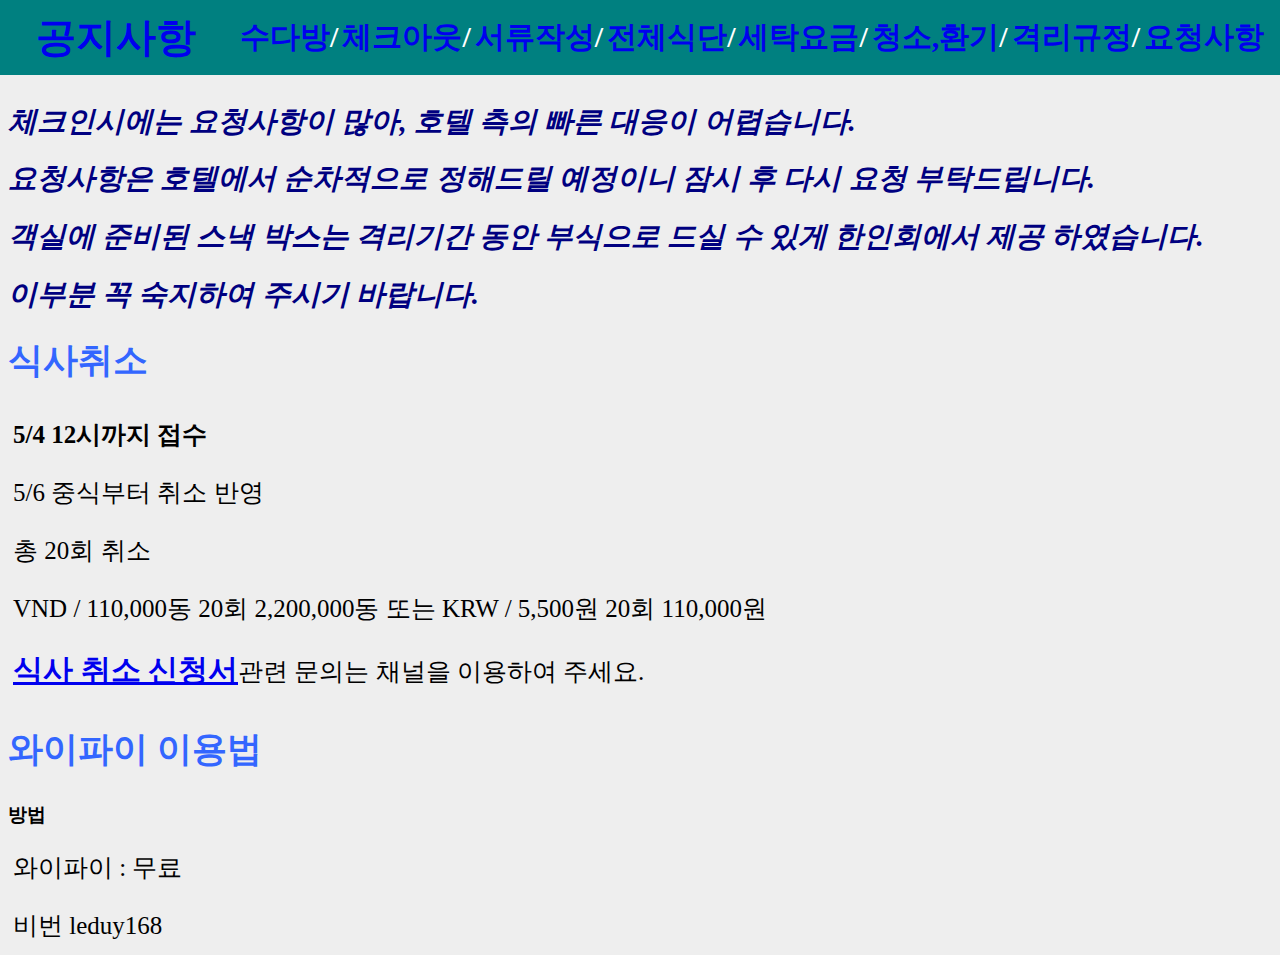
<file: index.html>
<!doctype html>
<head>
  <title>호치민 한인회 특별입국 공지사항</title>
  <meta charset="utf-8">
  <link rel="stylesheet" href="style.css" type="text/css">
</head>
<body>
<header>
<a href="index.html" title="홈으로 가기"><h1>공지사항</h1></a>
<nav>
  <span><a href="0.html" title="수다방 운영 안내입니다.">수다방</a></span><a>/</a>
  <span><a href="00.html" title="체크아웃관련 안내입니다.">체크아웃</a></span><a>/</a>
  <span><a href="1.html" title="퇴실시 제출할 서류의 작성법입니다.">서류작성</a></span><a>/</a>
  <span><a href="2.html" title="격리기간 제공 되는 식단입니다.">전체식단</a></span><a>/</a>
  <span><a href="3.html" title="추가 세탁물의 요금입니다.">세탁요금</a></span><a>/</a>
  <span><a href="4.html" title="청소, 환기 관련 안내입니다.">청소,환기</a></span><a>/</a>
  <span><a href="5.html" title="격리와 관련된 규정들에 대한 안내입니다.">격리규정</a></span><a>/</a>
  <span><a href="6.html" title="요청사항에 대한 안내입니다.">요청사항</a></span>
</nav>
</header>
<span style=" font: italic bold 1.8em/1em Georgia, serif; color:navy;">
<p>체크인시에는 요청사항이 많아, 호텔 측의 빠른 대응이 어렵습니다.</p>
<p>요청사항은 호텔에서 순차적으로 정해드릴 예정이니 잠시 후 다시 요청 부탁드립니다.</p>
<p>객실에 준비된 스낵 박스는 격리기간 동안 부식으로 드실 수 있게 한인회에서 제공 하였습니다.</p>
<p>이부분 꼭 숙지하여 주시기 바랍니다.</p>
</span>
<h2>식사취소</h2>
<li><strong>5/4 12시까지 접수</strong></li>
<li>5/6 중식부터 취소 반영</li>
<li>총 20회 취소 </li>
<li>VND / 110,000동 20회 2,200,000동 또는 KRW / 5,500원 20회 110,000원</li>
<li><a href ="https://forms.gle/tUqSuLqKf36mBwLU8"><strong><u>식사 취소 신청서</u></strong></a>관련 문의는 채널을 이용하여 주세요.</li>

<h2>와이파이 이용법</h2>
<h3>방법</h3>
<li>와이파이 : 무료</li>
<li>비번 leduy168</li>
</body>
</file>
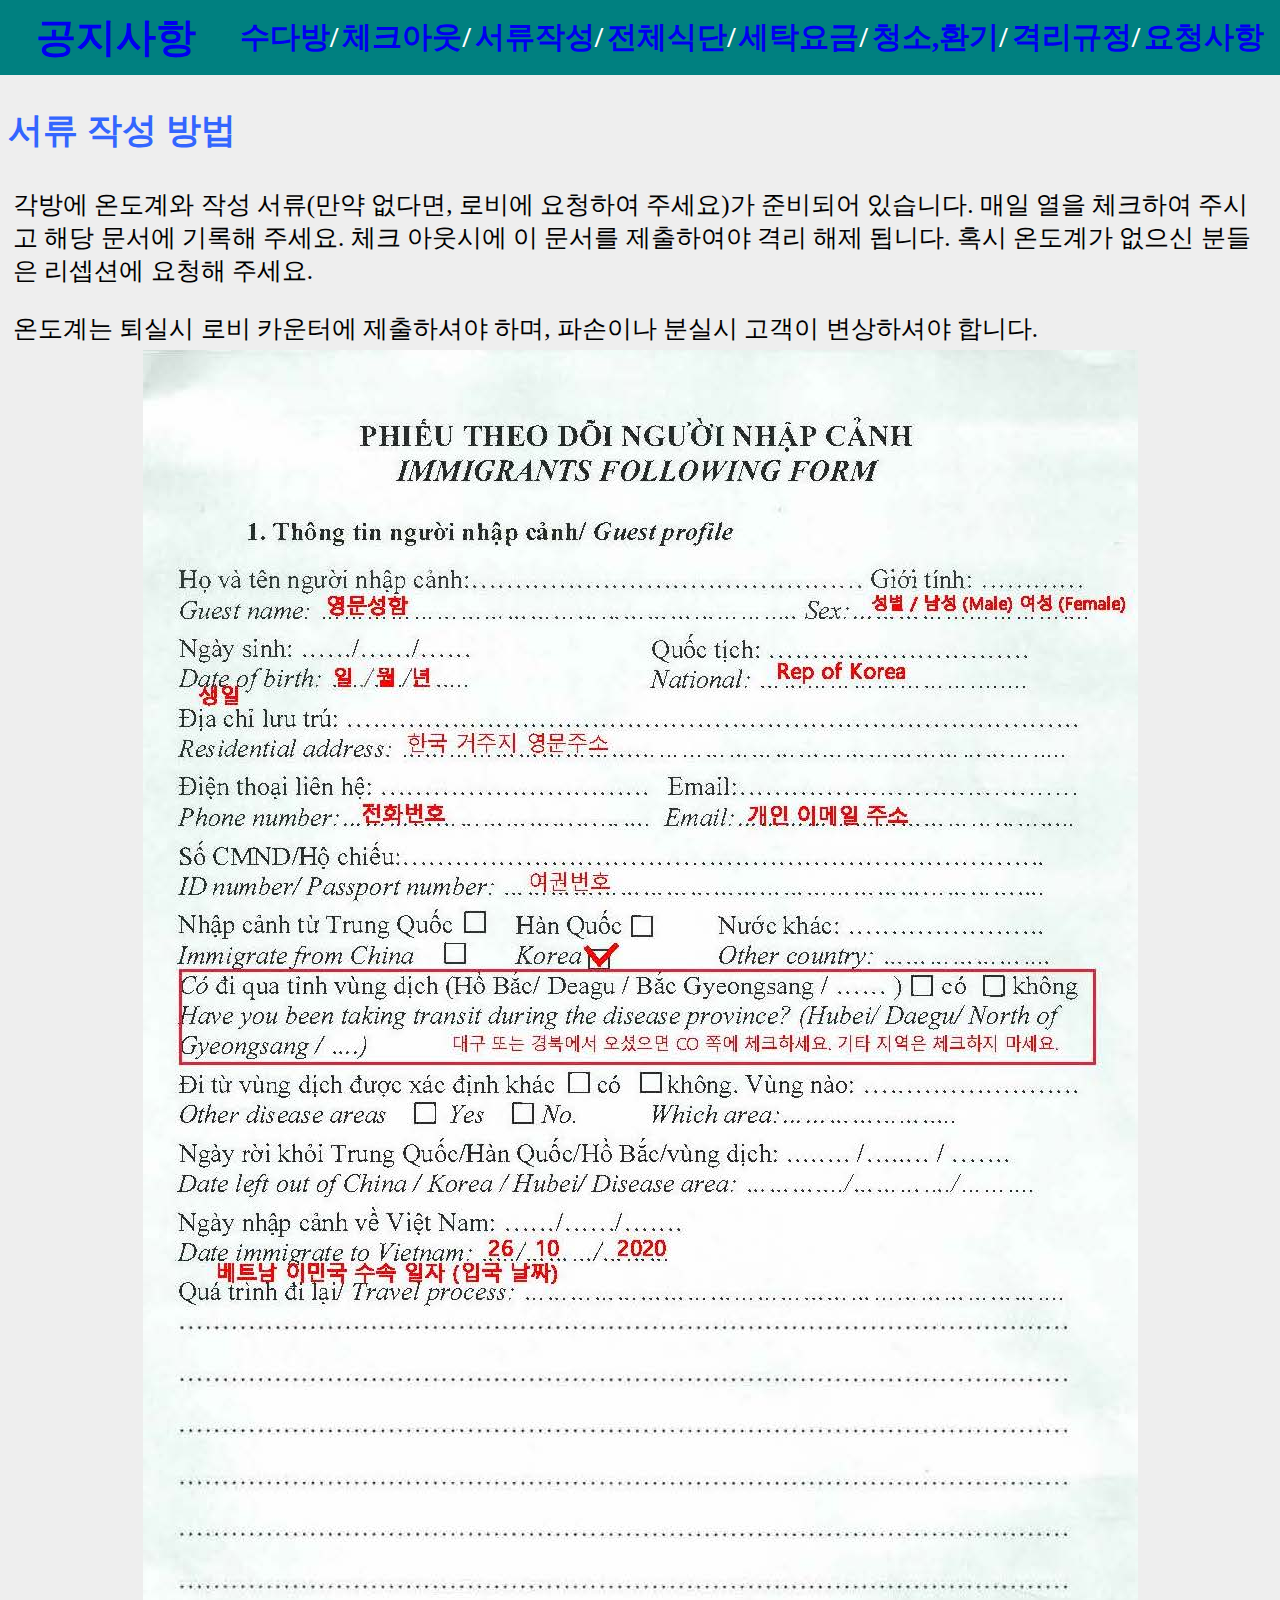
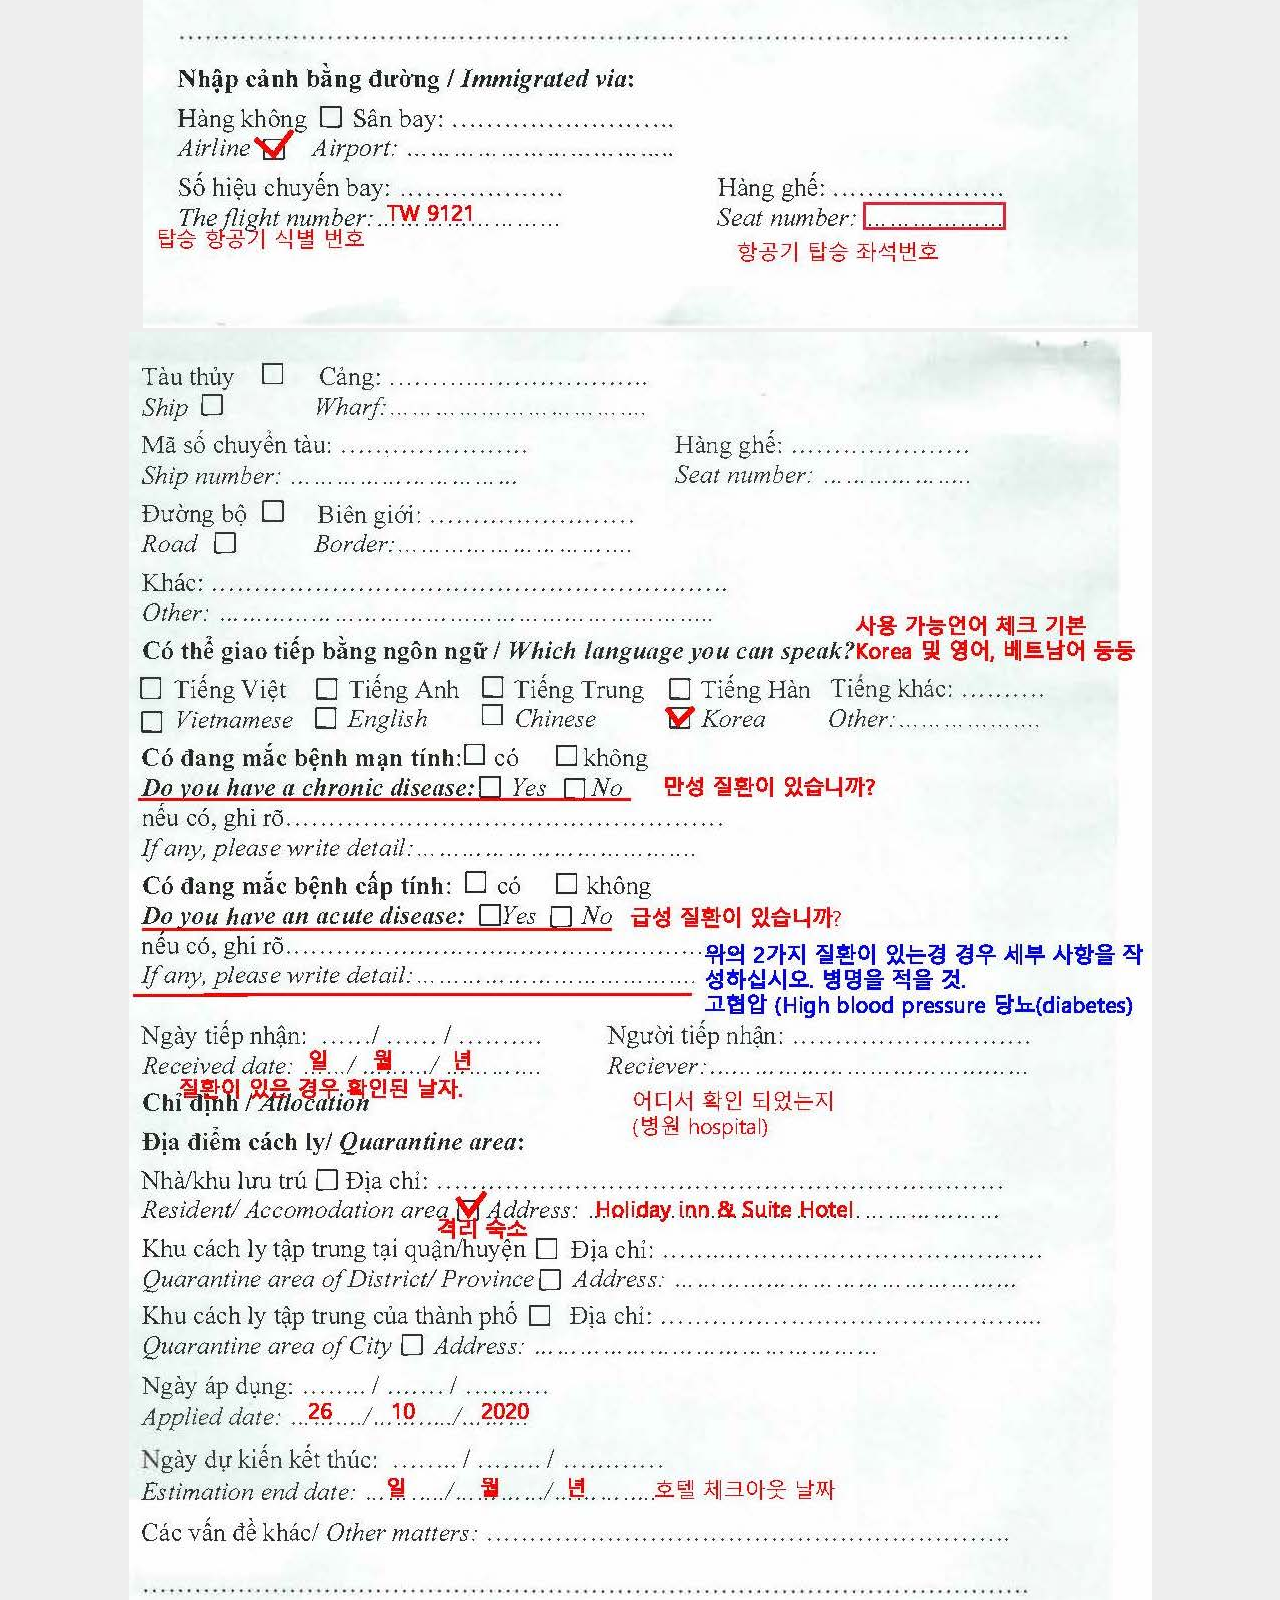
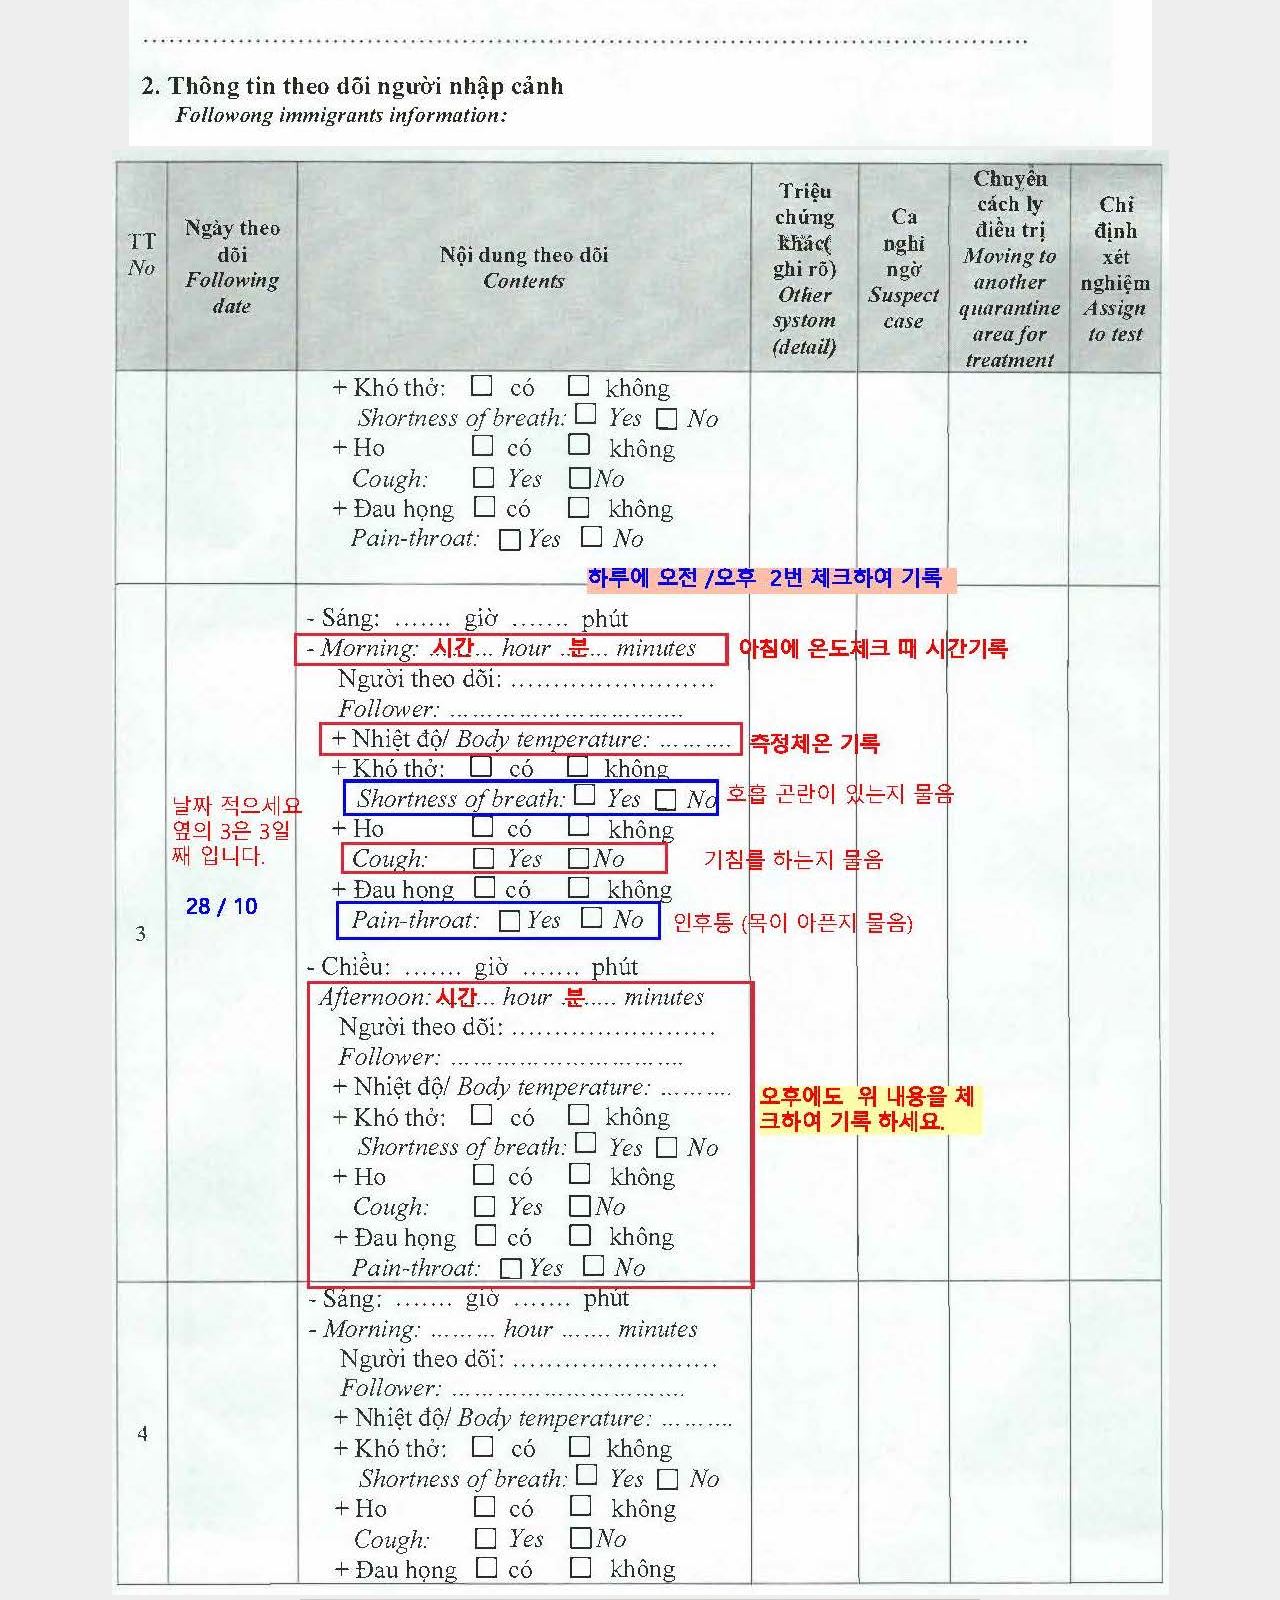
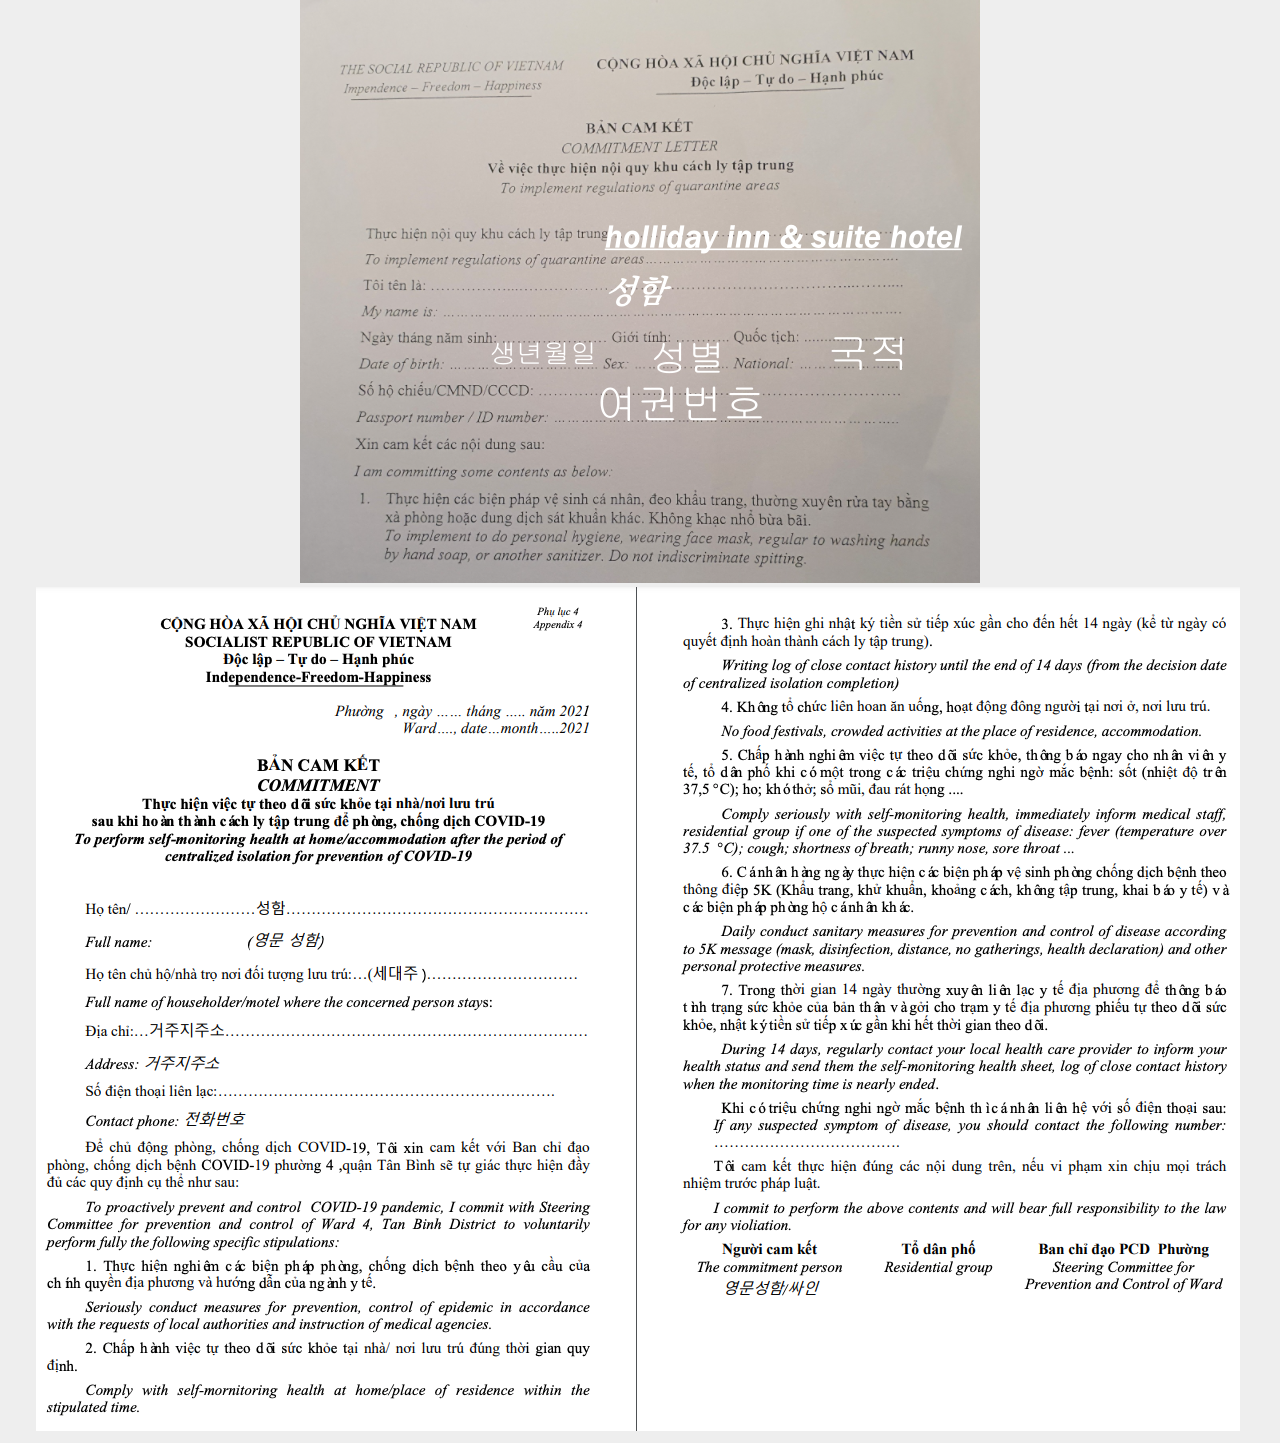
<file: 1.html>
<!doctype html>
<head>
  <title>호치민 한인회 특별입국 공지사항</title>
  <meta charset="utf-8">
  <link rel="stylesheet" href="style.css">
</head>
<body>
  <header>
  <a href="index.html" title="홈으로 가기"><h1>공지사항</h1></a>
  <nav>
    <span><a href="0.html" title="수다방 운영 안내입니다.">수다방</a></span><a>/</a>
    <span><a href="00.html" title="체크아웃관련 안내입니다.">체크아웃</a></span><a>/</a>
    <span><a href="1.html" title="퇴실시 제출할 서류의 작성법입니다.">서류작성</a></span><a>/</a>
    <span><a href="2.html" title="격리기간 제공 되는 식단입니다.">전체식단</a></span><a>/</a>
    <span><a href="3.html" title="추가 세탁물의 요금입니다.">세탁요금</a></span><a>/</a>
    <span><a href="4.html" title="청소, 환기 관련 안내입니다.">청소,환기</a></span><a>/</a>
    <span><a href="5.html" title="격리와 관련된 규정들에 대한 안내입니다.">격리규정</a></span><a>/</a>
    <span><a href="6.html" title="요청사항에 대한 안내입니다.">요청사항</a></span>
  </nav>
  </header>
<h2>서류 작성 방법</h2>
<li>각방에 온도계와 작성 서류(만약 없다면, 로비에 요청하여 주세요)가 준비되어 있습니다. 매일 열을 체크하여 주시고 해당 문서에 기록해 주세요. 체크 아웃시에 이 문서를 제출하여야 격리 해제 됩니다. 혹시 온도계가 없으신 분들은 리셉션에 요청해 주세요.</li>
  <li>온도계는 퇴실시 로비 카운터에 제출하셔야 하며, 파손이나 분실시 고객이 변상하셔야 합니다.</li>
<div style="text-align:center;">
  <img src="doc1.jpg" style="max-width:100%;height:auto;">
    <img src="doc2.jpg" style="max-width:100%;height:auto;">
      <img src="doc3.jpg" style="max-width:100%;height:auto;">
        <img src="doc5.png" style="max-width:100%;height:auto;">
          <img src="doc4.png" style="max-width:100%;height:auto;">
</div>
</body>
</file>
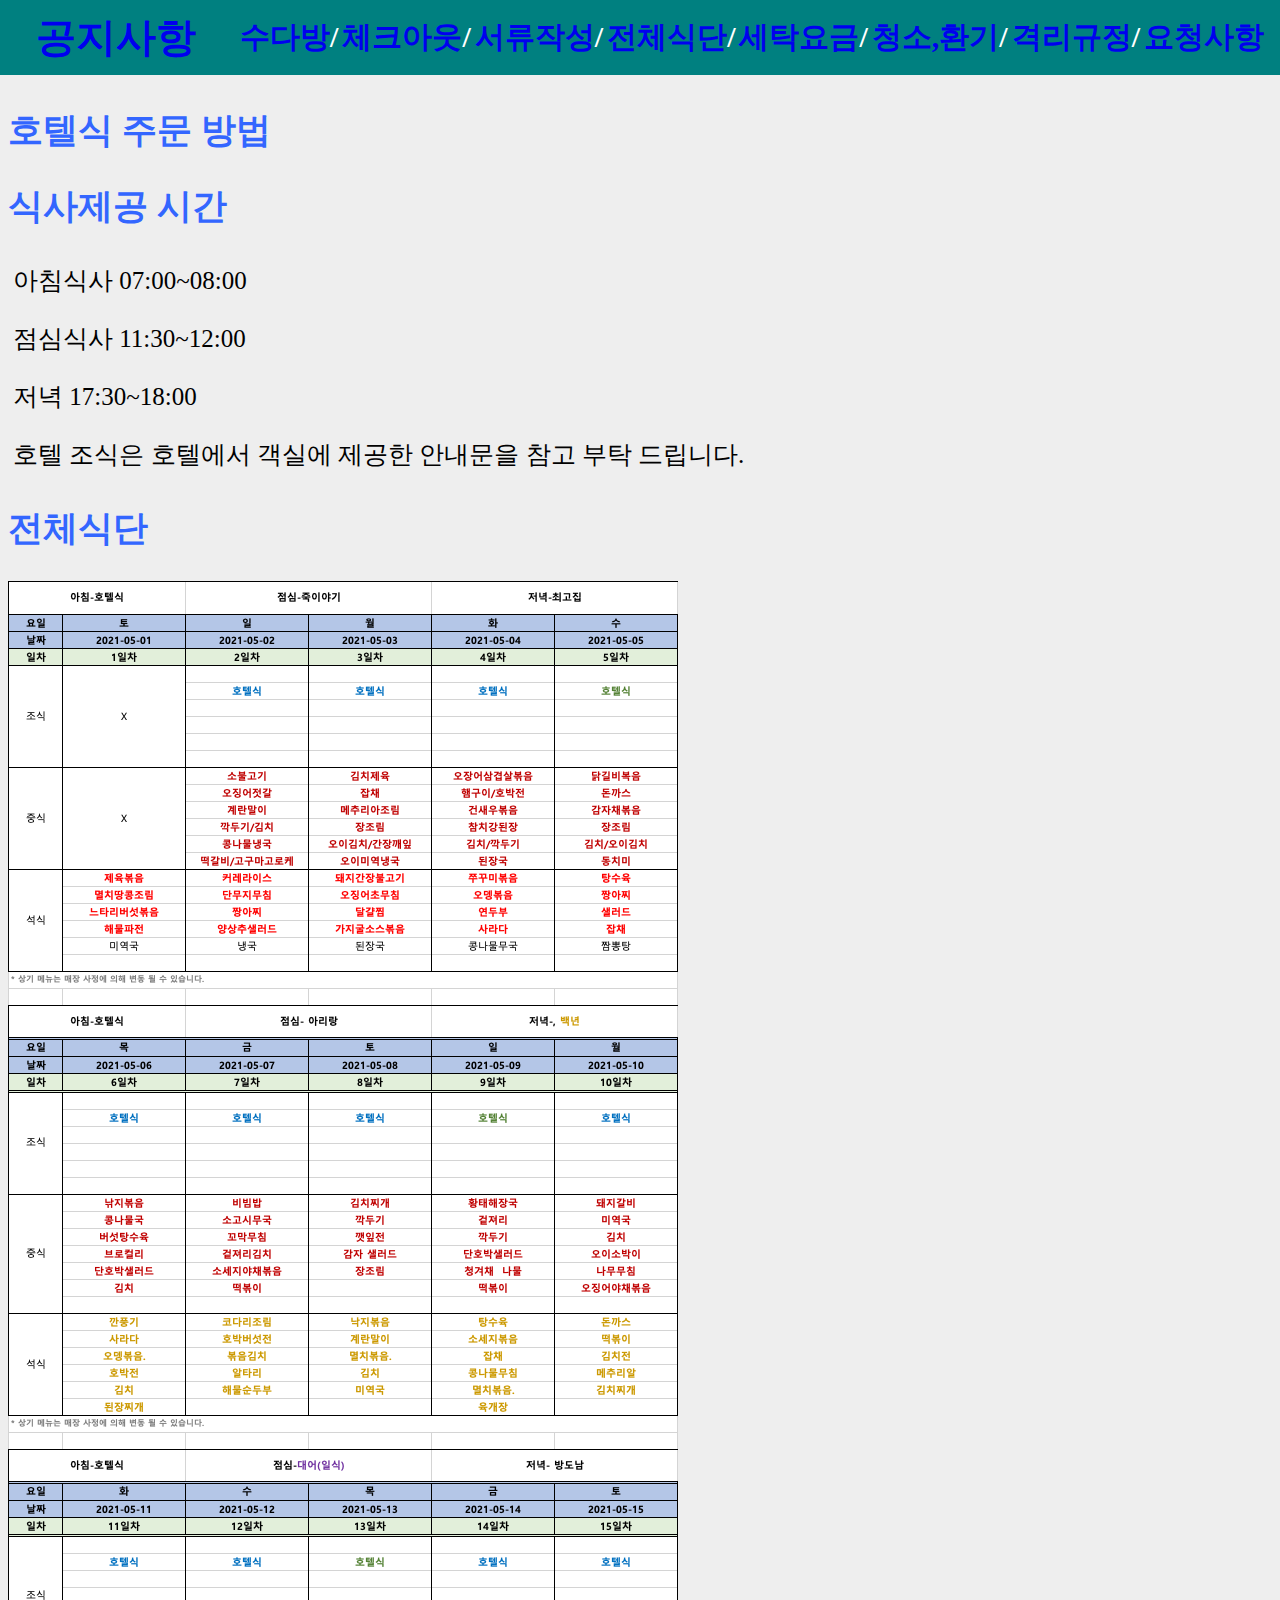
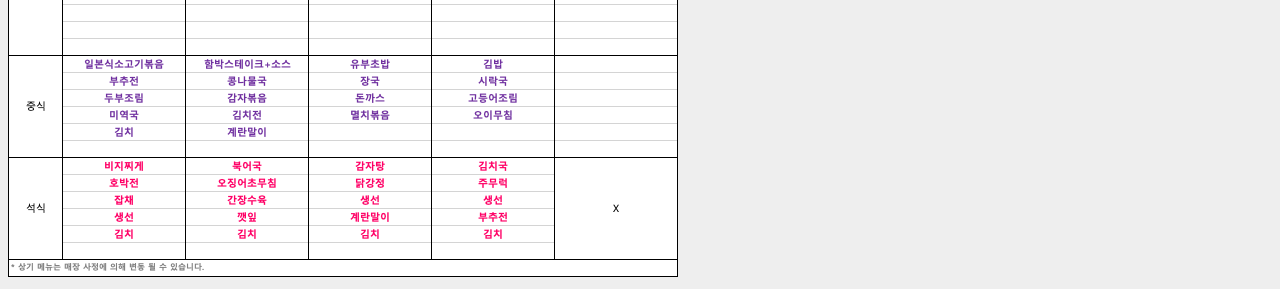
<file: 2.html>
<!doctype html>
<head>
  <title>호치민 한인회 특별입국 공지사항</title>
  <meta charset="utf-8">
  <link rel="stylesheet" href="style.css">
</head>
<body>
  <header>
  <a href="index.html" title="홈으로 가기"><h1>공지사항</h1></a>
  <nav>
    <span><a href="0.html" title="수다방 운영 안내입니다.">수다방</a></span><a>/</a>
    <span><a href="00.html" title="체크아웃관련 안내입니다.">체크아웃</a></span><a>/</a>
    <span><a href="1.html" title="퇴실시 제출할 서류의 작성법입니다.">서류작성</a></span><a>/</a>
    <span><a href="2.html" title="격리기간 제공 되는 식단입니다.">전체식단</a></span><a>/</a>
    <span><a href="3.html" title="추가 세탁물의 요금입니다.">세탁요금</a></span><a>/</a>
    <span><a href="4.html" title="청소, 환기 관련 안내입니다.">청소,환기</a></span><a>/</a>
    <span><a href="5.html" title="격리와 관련된 규정들에 대한 안내입니다.">격리규정</a></span><a>/</a>
    <span><a href="6.html" title="요청사항에 대한 안내입니다.">요청사항</a></span>
  </nav>
  </header>
<body>
  <h2>호텔식 주문 방법</h2>
  <h2>식사제공 시간</h2>
      <li>아침식사 07:00~08:00</li>
      <li>점심식사 11:30~12:00</li>
      <li>저녁 17:30~18:00</li>
      <li>호텔 조식은 호텔에서 객실에 제공한 안내문을 참고 부탁 드립니다.</li>
      <h2>전체식단</h2>
      <div class="image-box">
        <img src="0501menu.png">
      </div>
</body>
</file>
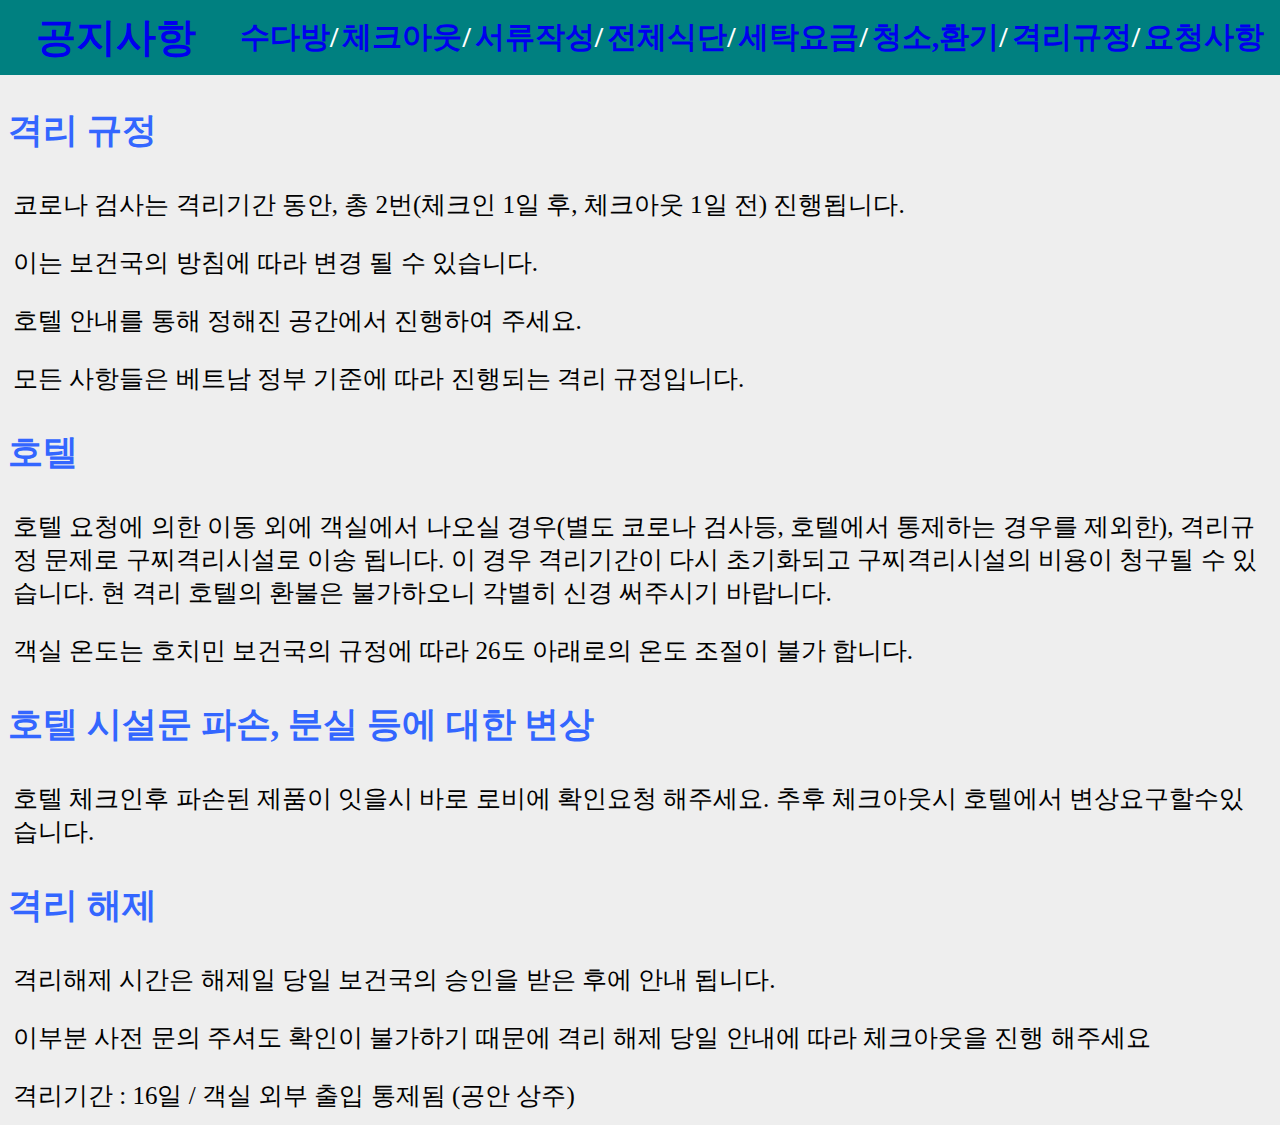
<file: 5.html>
<!doctype html>
<head>
  <title>호치민 한인회 특별입국 공지사항</title>
  <meta charset="utf-8">
  <link rel="stylesheet" href="style.css">
</head>
<body>
  <header>
  <a href="index.html" title="홈으로 가기"><h1>공지사항</h1></a>
  <nav>
    <span><a href="0.html" title="수다방 운영 안내입니다.">수다방</a></span><a>/</a>
    <span><a href="00.html" title="체크아웃관련 안내입니다.">체크아웃</a></span><a>/</a>
    <span><a href="1.html" title="퇴실시 제출할 서류의 작성법입니다.">서류작성</a></span><a>/</a>
    <span><a href="2.html" title="격리기간 제공 되는 식단입니다.">전체식단</a></span><a>/</a>
    <span><a href="3.html" title="추가 세탁물의 요금입니다.">세탁요금</a></span><a>/</a>
    <span><a href="4.html" title="청소, 환기 관련 안내입니다.">청소,환기</a></span><a>/</a>
    <span><a href="5.html" title="격리와 관련된 규정들에 대한 안내입니다.">격리규정</a></span><a>/</a>
    <span><a href="6.html" title="요청사항에 대한 안내입니다.">요청사항</a></span>
  </nav>
  </header>
<body>
  <h2>격리 규정</h2>
  <li>코로나 검사는 격리기간 동안, 총 2번(체크인 1일 후, 체크아웃 1일 전) 진행됩니다.</li>
  <li>이는 보건국의 방침에 따라 변경 될 수 있습니다.</li>
  <li>호텔 안내를 통해 정해진 공간에서 진행하여 주세요.</li>
  <li>모든 사항들은 베트남 정부 기준에 따라 진행되는 격리 규정입니다.</li>
  <h2>호텔</h2>
  <li>호텔 요청에 의한 이동 외에 객실에서 나오실 경우(별도 코로나 검사등, 호텔에서 통제하는 경우를 제외한), 격리규정 문제로 구찌격리시설로 이송 됩니다. 이 경우 격리기간이 다시 초기화되고 구찌격리시설의 비용이 청구될 수 있습니다. 현 격리 호텔의 환불은 불가하오니 각별히 신경 써주시기 바랍니다.</li>
  <li>객실 온도는 호치민 보건국의 규정에 따라 26도 아래로의 온도 조절이 불가 합니다.</li>
  <h2>호텔 시설문 파손, 분실 등에 대한 변상</h2>
  <li>호텔 체크인후 파손된 제품이 잇을시 바로 로비에 확인요청 해주세요. 추후 체크아웃시 호텔에서 변상요구할수있습니다.</li>
  <h2>격리 해제</h2>
  <li>격리해제 시간은 해제일 당일 보건국의 승인을 받은 후에 안내 됩니다.</li>
  <li>이부분 사전 문의 주셔도 확인이 불가하기 때문에 격리 해제 당일 안내에 따라 체크아웃을 진행 해주세요</li>
  <li>격리기간 : 16일 / 객실 외부 출입 통제됨 (공안 상주)</li>
</body>
</file>
<file: style.css>
body{
  top-margin:0; bottom-margin:0;
  padding-top: 70px;
  background: #EEE;
}
header {
  position: fixed;
  top: 0;
  left: 0;
  right: 0;
  height: 75px;
  padding: 1rem;
  color: white;
  background: teal;
  font-weight: bold;
  display: flex;
  justify-content: space-between;
  align-items: center;
}
h1 {
  margin:0;
  font-size:40px;
  text-align:center;
  padding:20px;
}
main {
  padding: 1rem;
  height: 100%;
}
* {
  box-sizing: border-box;
}
a {
  font-size:30px;
  color;blue;
  text-decoration: none;
}
h2 {
  font-size:35px;
  color: #3366ff;
  text-decoration: none;
}
ol{
  border-right:1px solid gray;
  width:100px;
  margin:0;
  padding:20px;
}
li{
  font-size:25px;
  margin-block-start: 0.6em;
  padding:5px;
}
table {
  width: 100%;
  font-size: 15pt;
  border-collapse: collapse;
}
/* Zebra striping */
tr:nth-of-type(odd) {
  background: #eee;
}
th {
  background: #333;
  color: white;
  font-weight: bold;
}
td, th {
  padding: 6px;
  border: 1px solid #ccc;
  text-align: center;
}
image-box {
    width:380px;
    height:220px;
    overflow:hidden;
    margin:0 auto;
}
.image-thumbnail {
    width:100%;
    height:100%;
    object-fit:cover;
}
</file>
